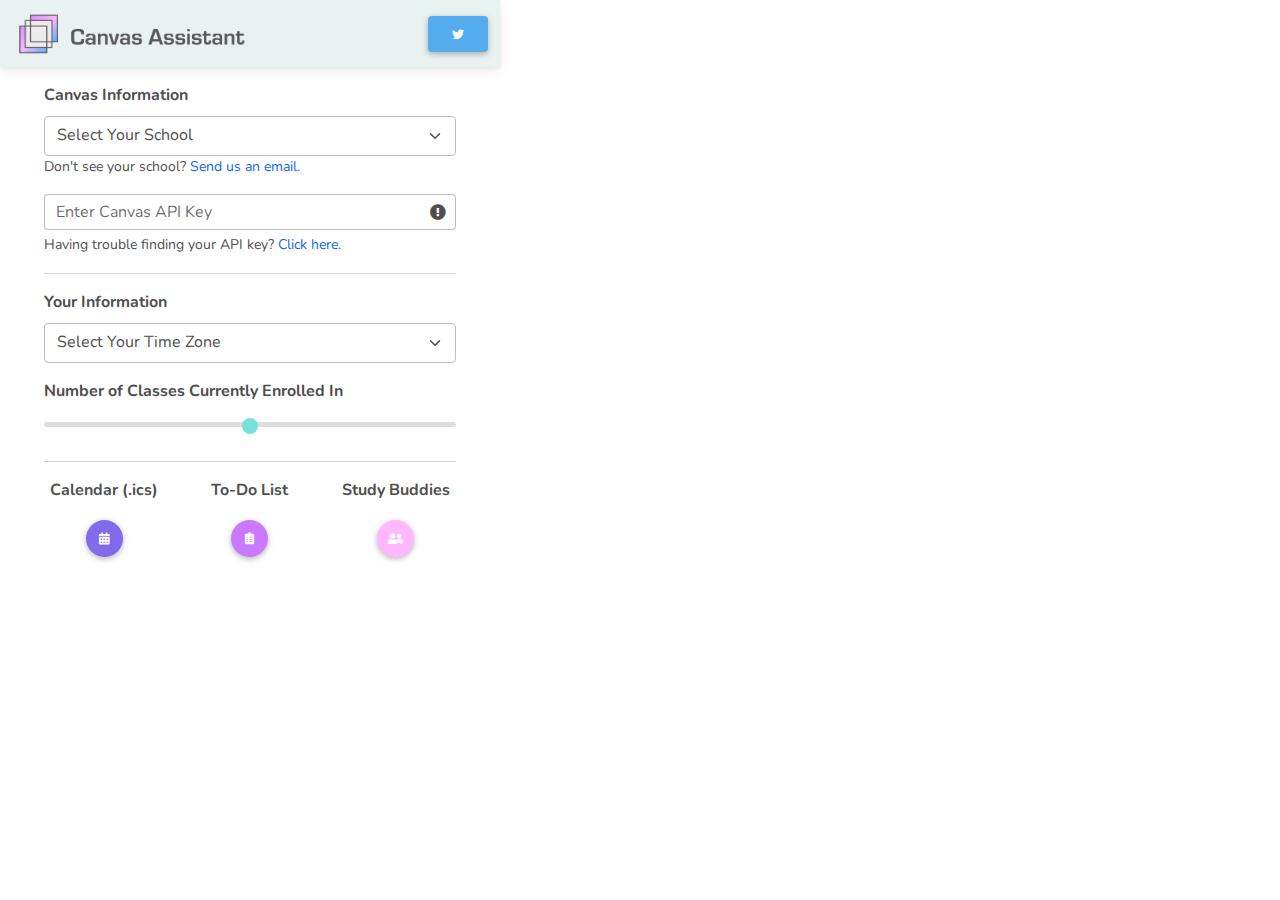
<file: extension/popup.html>
<!DOCTYPE html>
<html lang="en">
  <head>
    <meta charset="UTF-8" />
    <meta name="viewport" content="width=device-width, initial-scale=1, shrink-to-fit=no" />
    
    <meta http-equiv="x-ua-compatible" content="ie=edge" />
    <title>Canvas Assistant</title>
    <!-- MDB icon -->
    <link rel="icon" href="CanvasAssistantLogo.png" type="image/x-icon" />
    <!-- Font Awesome -->
    <link rel="stylesheet" href="https://use.fontawesome.com/releases/v5.15.2/css/all.css" />
    <!-- Google Fonts Roboto -->
    <link
      rel="stylesheet"
      href="https://fonts.googleapis.com/css2?family=Nunito:wght@300;400;500;700;900&display=swap"
    />
    <!-- MDB -->
    <link rel="stylesheet" href="static/css/mdb.min.css" />
    <script src="bootstrap.bundle.min.js" crossorigin="anonymous"></script>
    <script src="jquery-3.6.0.min.js"></script>

    <style>
        
        #applecal {
            height: 30px;
        }
        #googlecal {
            height: 30px;
        }
                
        #progress {
            transition: 0.1s ease-in;
        }

        #submitbutton1 .tooltip-inner {
            background-color: rgb(83, 83, 83);
            color: rgb(252, 252, 252);
        }

        body {
            height: 600px;
            width: 500px;
        }

        .alert {
            height:50px;
            padding: 0px 20px;
            line-height:50px;
        }
        .btn-close {
            width: 0em;
  height: 0em;
  padding: 0em 0em;

        }

        input[type=range]{
    -webkit-appearance: none;
}

input[type=range]::-webkit-slider-runnable-track {
    width: 300px;
    height: 5px;
    background: #ddd;
    border: none;
    border-radius: 3px;
}

input[type=range]::-webkit-slider-thumb {
    -webkit-appearance: none;
    border: none;
    height: 16px;
    width: 16px;
    border-radius: 50%;
    background: #78E0DC;
    margin-top: -4px;
}

#calendaricon {
    color: white;
}
#clipboardicon {
    color: white;
}
#friendsicon {
    color: white;
}


input[type=range]:focus {
    outline: none;
}

input[type=range]:focus::-webkit-slider-runnable-track {
    background: #ccc;
}
        

body {
    font-family: 'Nunito';
}

        </style>
        



  </head>
  <body>
    <!-- Start your project here-->
    
    
<script src="popup.js"></script>
          
<nav class="navbar navbar-light" style="background-color: #eaf1f1;">
    <!-- eaf0f5 -->
    <div class="container-fluid">
      <a class="navbar-brand" href="#">
        <img
          src="CanvasAssistantNavbar.png"
          class="me-2"
          height="40"
          alt="MDB Logo"
          loading="lazy"
        />
        <small></small>
      </a>
      <form id="twittershare" action="https://twitter.com/intent/tweet?text=Check%20out%20Canvas%20Helper!" method="get" target="_blank">
        <button class="btn btn-primary" style="background-color: #55acee;" role="submit">
            <i class="fab fa-twitter"></i>
        </button>
                        </form>
      </div>
  </nav>
  

<div id="alertgoeshere"></div>
      
<!-- <form action="http://127.0.0.1:5000/" method="post">  --> 
      
        <div class="row mt-3">
            
            <div class="col-1"></div>
            <div class="col-10">
                <div class="row"><strong>Canvas Information</strong></div>
            </div>
            <div class="col-1"></div>
        </div>



      <div class="row mt-2">
          <div class="col-1"></div>
          <div class="col-10">
              <select name="university" id="university" class="form-select">
                  <option selected disabled>Select Your School</option>
                  <option value="Boston College">Boston College</option>
                  <option value="Brown University">Brown University</option>
                  <option value="Carnegie Mellon University">Carnegie Mellon University</option>
                  <option value="Columbia University">Columbia University</option>
                  <option value="Cornell University">Cornell University</option>
                  <option value="Dartmouth University">Dartmouth University</option>
                  <option value="Emory University">Emory University</option>
                  <option value="Georgetown University">Georgetown University</option>
                  <option value="Harvard University">Harvard University</option>
                  <option value="Northeastern University">Northeastern University</option>
                  <option value="Northwestern University">Northwestern University</option>
                  <option value="Ohio State University">Ohio State University</option>
                  <option value="Santa Clara University">Santa Clara University</option>
                  <option value="Southern Methodist University">Southern Methodist University</option>
                  <option value="Stanford University">Stanford University</option>
                  <option value="University of California, Berkeley">University of California, Berkeley</option>
                  <option value="University of California, Davis">University of California, Davis</option>
                  <option value="University of California, Irvine">University of California, Irvine</option>
                  <option value="University of California, Los Angeles">University of California, Los Angeles</option>
                  <option value="University of Chicago">University of Chicago</option>
                  <option value="University of Illinois at Urbana-Champaign">University of Illinois at Urbana-Champaign</option>
                  <option value="University of Michigan">University of Michigan</option>
                  <option value="University of Wisconsin-Madison">University of Wisconsin-Madison</option>
                  <option value="Washington University in St. Louis">Washington University in St. Louis</option>
                  <option value="Yale University">Yale University</option>
                </select>
          </div>
          <div class="col-1"></div>
      </div>
      <div class="row">
        <div class="col-1"></div>
        <div class="col-10">
            <div class="row"><small>Don't see your school? <a href="mailto: canvasassistantinfo@gmail.com" target="_blank">Send us an email.</a></small></div>
        </div>
        <div class="col-1"></div>
    </div>
      
      <div class="row mt-3">
        <div class="col-1"></div>
        <div class="col-10">
          <div class="form-outline mb-1">
            <i class="fas fa-exclamation-circle trailing"></i>
              <input type="text" name="api" id="api" autocomplete="off" class="form-control form-icon-trailing" />
              <label class="form-label" for="api">Enter Canvas API Key</label>
            </div>
                    </div>
        <div class="col-1"></div>
    </div>
    <div class="row">
        <div class="col-1"></div>
        <div class="col-10">
            <div class="row"><small>Having trouble finding your API key? <a href="https://canvashelper.pythonanywhere.com/" target="_blank">Click here.</a></small></div>
        </div>
        <div class="col-1"></div>
    </div>

    

    <div class="row">
        <div class="col-1"></div>
        <div class="col-10">
            <hr>
        </div>
        <div class="col-1"></div>
    </div>


    <div class="row">
            
        <div class="col-1"></div>
        <div class="col-10">
            <div class="row"><strong>Your Information</strong></div>
        </div>
        <div class="col-1"></div>
    </div>



      <div class="row mt-2">
        <div class="col-1"></div>
        <div class="col-10">
            <select name="timezone" id="timezone" class="form-select">
                <option selected disabled>Select Your Time Zone</option>
                <option value="US/Eastern (ET)">US/Eastern (ET)</option>
                <option value="US/Central (CT)">US/Central (CT)</option>
                <option value="US/Pacific (PT)">US/Pacific (PT)</option>
                <option value="Coordinated Universal Time (UTC)">Coordinated Universal Time (UTC)</option>
              </select>
        </div>
        <div class="col-1"></div>
    </div>

    <div class="row mt-3">
        <div class="col-1"></div>
        <div class="col-10">

            <label class="form-label" for="customRange2"><strong><font style="color:#4d4d4d;">Number of Classes Currently Enrolled In</font></strong></label>
            <div class="range">
              <input type="range" name="classrange" id="classrange" class="form-range" step="1" min="2" max="6" id="customRange2" />
            </div>
     
        </div>
        <div class="col-1"></div>
    </div>


      <div class="row">
          <div class="col-1"></div>
          <div class="col-10">
              <hr>
          </div>
          <div class="col-1"></div>
      </div>

      <div class="row" id="buttonouterrow">
        <div class="col-1"></div>

        <div class="col-10">

          <div class="row" id="buttonsrow">

            <div class="col-4">
                <div class="row">
                    <p class='text-center'><strong>Calendar (.ics)</strong></p>
                    </div>
        
                    <div class="row">
                        <div class="col text-center">
                            <button type="submit" id="submitbutton1" name="submitbutton" value="ical"  class="btn btn-floating" style="background-color:#826AED;"
                            data-mdb-toggle="tooltip" data-mdb-trigger="hover" data-mdb-placement="bottom" title="Get a Calendar file of your upcoming Canvas assignments!">
                                <i class="fas fa-calendar-alt" id="calendaricon"></i>
                              </button>
                        </div>
          
                      </div>
          
        
            </div>
            <div class="col-4">
                <div class="row">
                    <p class='text-center'><strong>To-Do List</strong></p>
                    </div>
        
                    <div class="row">
                        <div class="col text-center">
                            <button type="submit" id="submitbutton2" name="submitbutton" value="todolist"  class="btn btn-floating" style="background-color:#C879FF;"
                            data-mdb-toggle="tooltip" data-mdb-trigger="hover" data-mdb-placement="bottom" title="Generate a To-Do List of your upcoming Canvas assignments!">
                                <i class="fas fa-clipboard-list" id="clipboardicon"></i>
                              </button>
                        </div>
          
                      </div>
          
        
            </div>
            <div class="col-4">
                <div class="row">
                    <p class='text-center'><strong>Study Buddies</strong></p>
                    </div>
        
                    <div class="row">
                        <div class="col text-center">
                            <button type="submit" id="submitbutton3" name="submitbutton" value="studybuddy"  class="btn btn-floating" style="background-color:#FFB7FF;"
                            data-mdb-toggle="tooltip" data-mdb-trigger="hover" data-mdb-placement="bottom" title="Find out who you share the most classes with! This might take a few seconds.">
                                <i class="fas fa-user-friends" id="friendsicon"></i>
                              </button>
                        </div>
          
                      </div>
                      </div>              
          
            </div>

        </div>

        <div class="col-1"></div>
        
      </div>


          <div class="row mt-3" id="progressbarrow">
              <div class="col-1"></div>
              <div class="col-10">
                  <div class="progress" id="progress" style="display:none; height:8px;">
                      <div class="progress-bar progress-bar-striped progress-bar-animated" id="progressbar" role="progressbar" style="width: 0%"></div>
                  </div>
              </div>
              <div class="col-1"></div>
          </div>

          <div class="row mt-1" id="slowloadrow">
            <div class="col-1"></div>
            <div class="col-10">
                <div class="text-center" id="slowload">
                </div>
            </div>
            <div class="col-1"></div>
        </div>

<!--</form> -->


    <!-- End your project here-->

    <!-- MDB -->
    <script type="text/javascript" src="mdb.min.js"></script>
    <!-- Custom scripts -->
    <script type="text/javascript"></script>
  </body>
</html>
</file>
